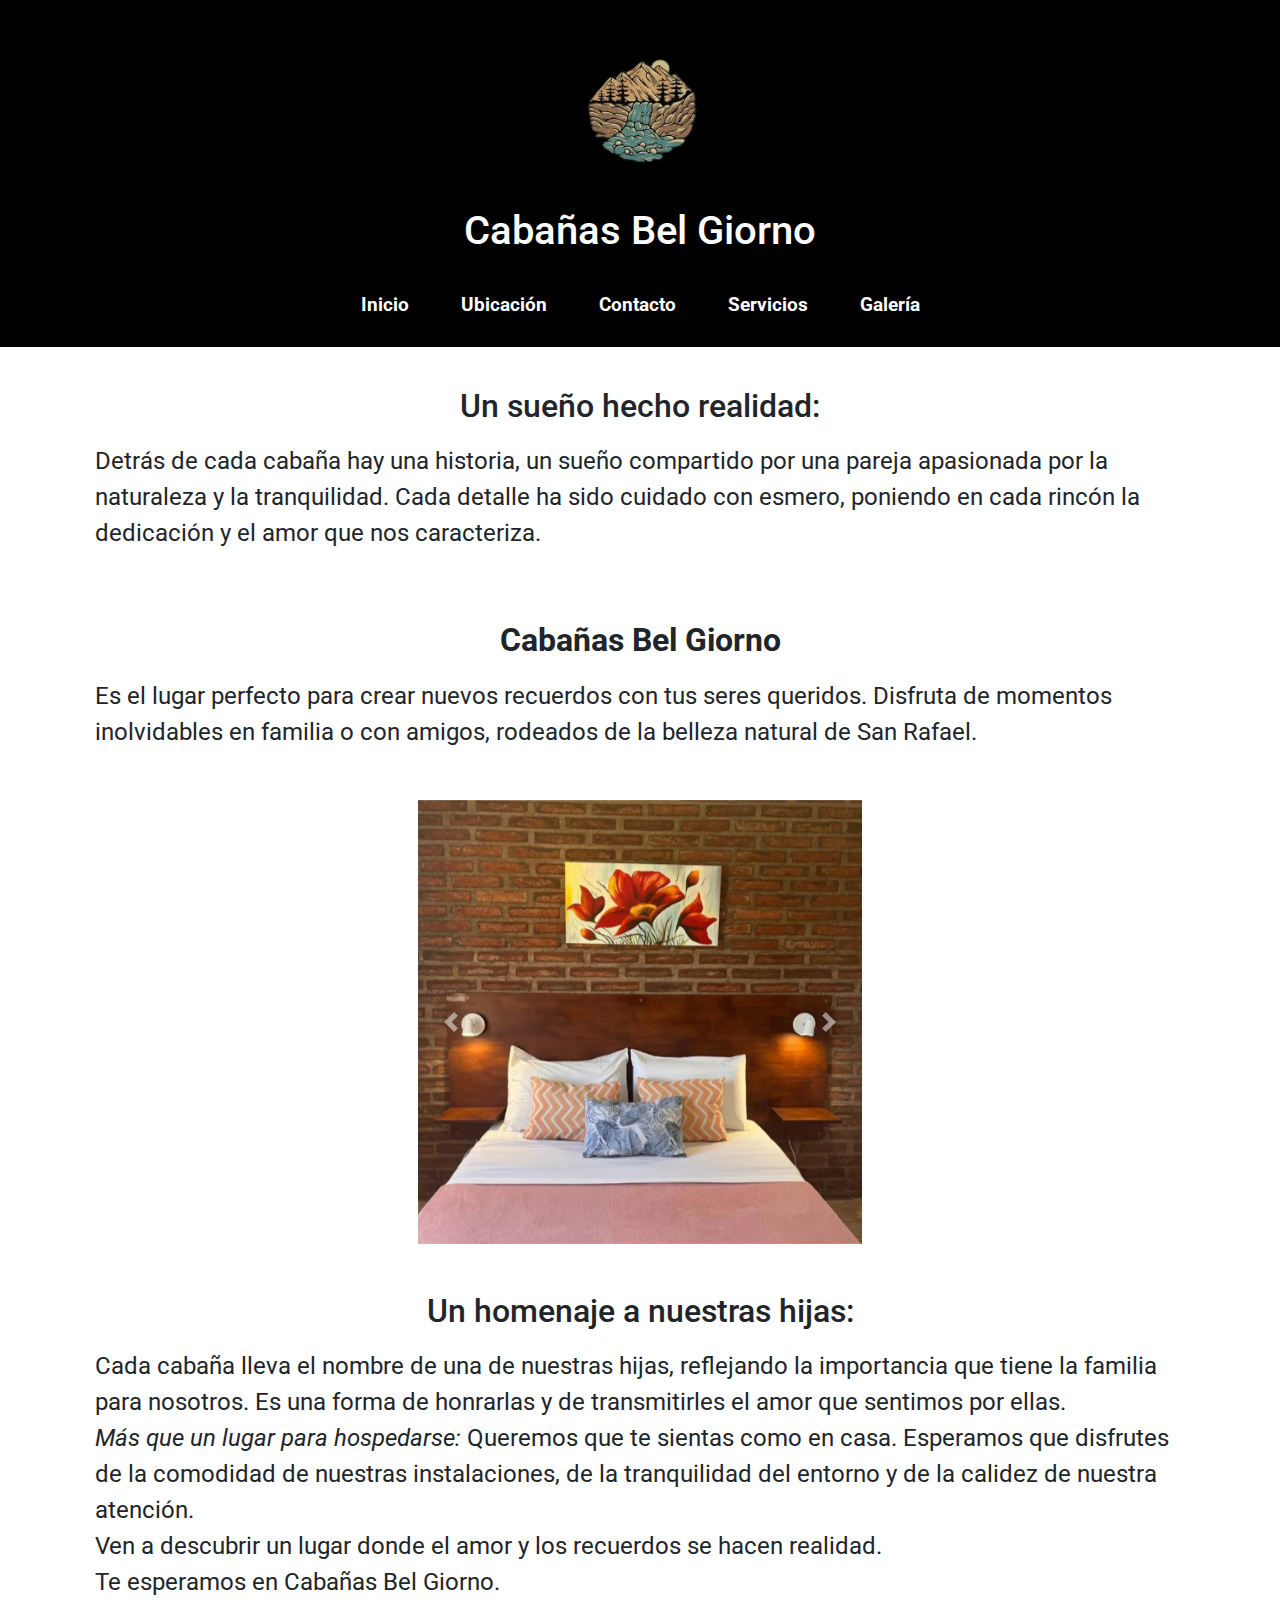
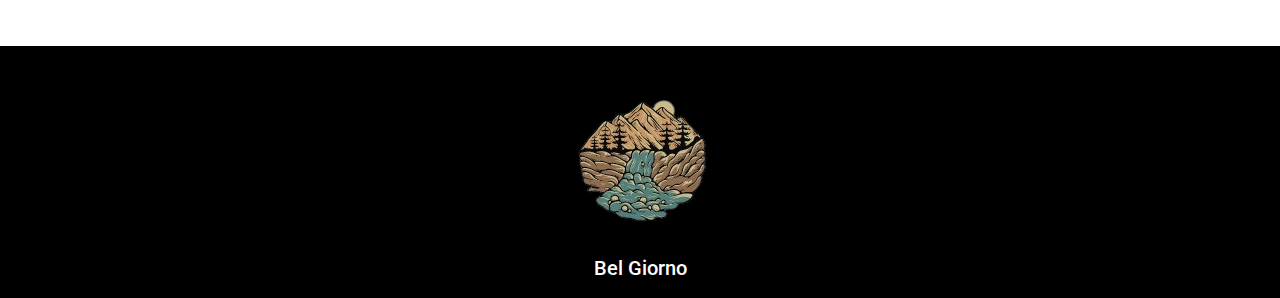
<file: index.html>
<!DOCTYPE html>
<html lang="es">

<head>
    <meta charset="UTF-8">
    <meta name="viewport" content="width=device-width, initial-scale=1.0">
    <link rel="preconnect" href="https://fonts.googleapis.com">
    <link rel="preconnect" href="https://fonts.gstatic.com" crossorigin>
    <link href="https://fonts.googleapis.com/css2?family=Roboto:wght@100;300;400;500;700;900&display=swap" rel="stylesheet">
    <link rel="stylesheet" href="https://stackpath.bootstrapcdn.com/bootstrap/4.5.2/css/bootstrap.min.css">
    <link rel="stylesheet" href="./css/style.css">
    <title>Cabañas Bel Giorno🗻</title>
</head>

<body>
    <header>
        <div class="container">
            <img src="images/logo.png" alt="logo cabañas Bel Giorno🗻" class="img-fluid">
            <h1>Cabañas Bel Giorno</h1>
            <nav>
                <ul class="nav justify-content-center">
                    <li class="nav-item">
                        <a class="nav-link" href="index.html">Inicio</a>
                    </li>
                    <li class="nav-item">
                        <a class="nav-link" href="./pages/ubicacion.html">Ubicación</a>
                    </li>
                    <li class="nav-item">
                        <a class="nav-link" href="./pages/contacto.html">Contacto</a>
                    </li>
                    <li class="nav-item">
                        <a class="nav-link" href="./pages/servicio.html">Servicios</a>
                    </li>
                    <li class="nav-item">
                        <a class="nav-link" href="./pages/galeria.html">Galería</a>
                    </li>
                </ul>
            </nav>
        </div>
    </header>

    <main class="container">
        <section>
            <h4 class="subtitulos">Un sueño hecho realidad:</h4>
            <p>
                Detrás de cada cabaña hay una historia, un sueño compartido por una pareja apasionada por la naturaleza y la tranquilidad. Cada detalle ha sido cuidado con esmero, poniendo en cada rincón la dedicación y el amor que nos caracteriza.
            </p>
        </section>
        <br>
        <section>
            <h4><strong>Cabañas Bel Giorno</strong></h4>
            <p>
                Es el lugar perfecto para crear nuevos recuerdos con tus seres queridos. Disfruta de momentos inolvidables en familia o con amigos, rodeados de la belleza natural de San Rafael.
            </p>
        </section>
        <br>
        <section class="mb-5">
            <div id="carouselExampleAutoplaying" class="carousel slide" data-ride="carousel">
                <div class="carousel-inner">
                    <div class="carousel-item active">
                        <img src="images/image-1.jpg" class="d-block w-100" alt="Cama">
                    </div>
                    <div class="carousel-item">
                        <img src="images/image-2.jpg" class="d-block w-100" alt="Pileta">
                    </div>
                    <div class="carousel-item">
                        <img src="images/image-3.jpg" class="d-block w-100" alt="Entrada de cabaña">
                    </div>
                    <div class="carousel-item">
                        <img src="images/image-4.jpg" class="d-block w-100" alt="Cama dos">
                    </div>
                </div>
                <a class="carousel-control-prev" href="#carouselExampleAutoplaying" role="button" data-slide="prev">
                    <span class="carousel-control-prev-icon" aria-hidden="true"></span>
                    <span class="sr-only">Anterior</span>
                </a>
                <a class="carousel-control-next" href="#carouselExampleAutoplaying" role="button" data-slide="next">
                    <span class="carousel-control-next-icon" aria-hidden="true"></span>
                    <span class="sr-only">Siguiente</span>
                </a>
            </div>
         
           
        </section>

        <h4>Un homenaje a nuestras hijas:</h4>
        <p>
            Cada cabaña lleva el nombre de una de nuestras hijas, reflejando la importancia que tiene la familia para nosotros. Es una forma de honrarlas y de transmitirles el amor que sentimos por ellas.
            <br>
            <em>Más que un lugar para hospedarse:</em> Queremos que te sientas como en casa. Esperamos que disfrutes de la comodidad de nuestras instalaciones, de la tranquilidad del entorno y de la calidez de nuestra atención.
            <br>
            Ven a descubrir un lugar donde el amor y los recuerdos se hacen realidad.
            <br>
            Te esperamos en Cabañas Bel Giorno.
        </p>
    </main>

    <footer>
        <div class="container-footer">
            <img src="images/logo.png" alt="logo footer" class="img-fluid">
            <h5>Bel Giorno</h5>
        </div>
    </footer>

    <script src="https://code.jquery.com/jquery-3.5.1.slim.min.js"></script>
    <script src="https://cdn.jsdelivr.net/npm/@popperjs/core@2.9.2/dist/umd/popper.min.js"></script>
    <script src="https://stackpath.bootstrapcdn.com/bootstrap/4.5.2/js/bootstrap.min.js"></script>
    
</body>

</html>
</file>
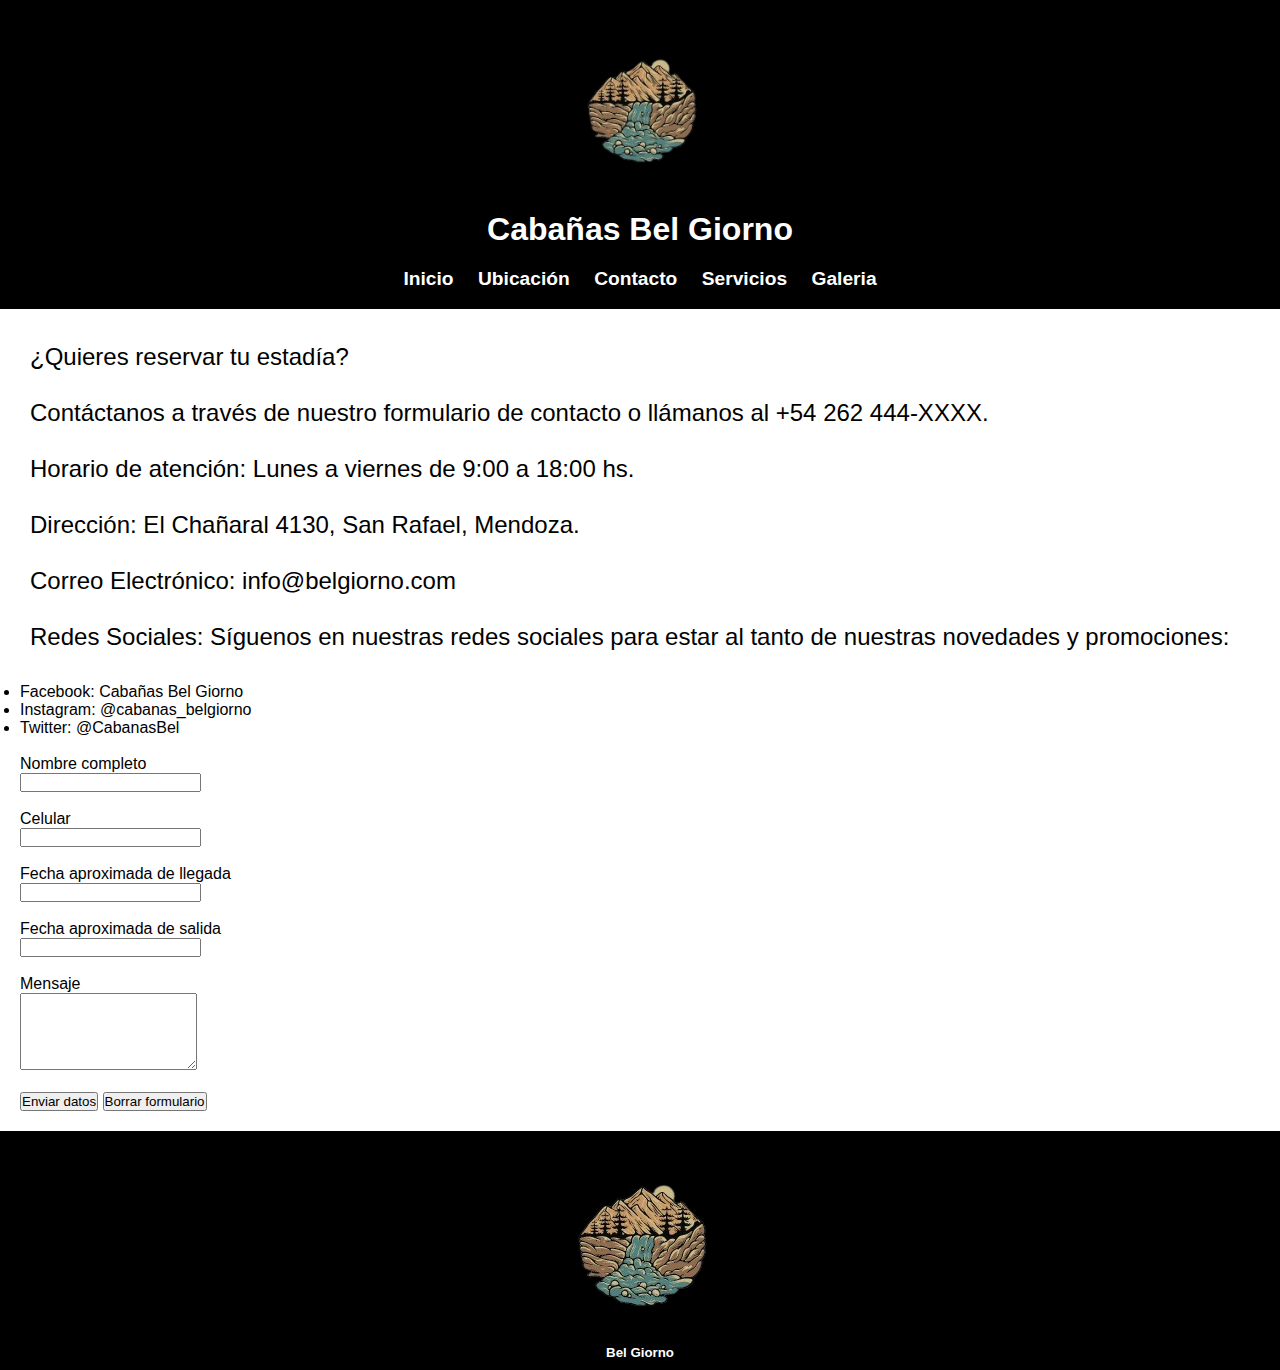
<file: pages/contacto.html>
<!DOCTYPE html>
    <html lang="en">

    <head>
      <meta charset="UTF-8">
      <meta name="viewport" content="width=device-width, initial-scale=1.0">
      <link rel="stylesheet" href="../css/style.css">
      <title>Cabanasbelgiorno</title>
    </head>

    <body>
      <header>
        <div><img src="../images/logo.png" alt="logo cabañas bel Giorno"></div>
        <h1>Cabañas Bel Giorno</h1>
        <nav>
          <ul>
            <li>
              <a href="../index.html">Inicio</a>
            </li>
            <li>
              <a href="ubicacion.html">Ubicación</a>
            </li>
            <li>
              <a href="contacto.html">Contacto</a>
            </li>
            <li>
              <a href="servicio.html">Servicios</a>
            </li>
            <li>
              <a href="galeria.html">Galeria</a>
            </li>
          </ul>
        </nav>
      </header>

      <main>
        <section class="contacto">
          <div class="informacion-contacto">
            <p>¿Quieres reservar tu estadía?</p>
            <p>Contáctanos a través de nuestro formulario de contacto o llámanos al +54 262 444-XXXX.</p>
            <p>Horario de atención: Lunes a viernes de 9:00 a 18:00 hs.</p>
            <p>Dirección: El Chañaral 4130, San Rafael, Mendoza.</p>
            <p>Correo Electrónico: info@belgiorno.com</p>
            <p>Redes Sociales: Síguenos en nuestras redes sociales para estar al tanto de nuestras novedades y
              promociones:</p>
            <ul>
              <br>
              <li>Facebook: Cabañas Bel Giorno</li>
              <li>Instagram: @cabanas_belgiorno</li>
              <li>Twitter: @CabanasBel</li>
            </ul>
            <br>
          </div>

          <div class="formulario">
            <form action="#">
              <label for="name">Nombre completo</label>
              <br>
              <input type="text" name="name">
              <br>
              <br>
              <label for="cel">Celular</label>
              <br>
              <input type="text" name="cel">
              <br>
              <br>
              <label for="llegada">Fecha aproximada de llegada</label>
              <br>
              <input type="text" name="llegada">
              <br>
              <br>
              <label for="salida">Fecha aproximada de salida</label>
              <br>
              <input type="text" name="salida">
              <br>
              <br>
              <label for="mensaje">Mensaje</label>
              <br>
              <textarea name="mensaje" id="" rows="5"></textarea>
              <br>
              <br>
              <input type="submit" value="Enviar datos">
              <input type="reset" value="Borrar formulario">
            </form>
          </div>
        </section>
      </main>

      <footer>
        <div>
          <div>
            <img src="../images/logo.png" alt="logo footer">
          </div>
          <h5>Bel Giorno</h5>
        </div>
      </footer>
    </body>

    </html>
</file>
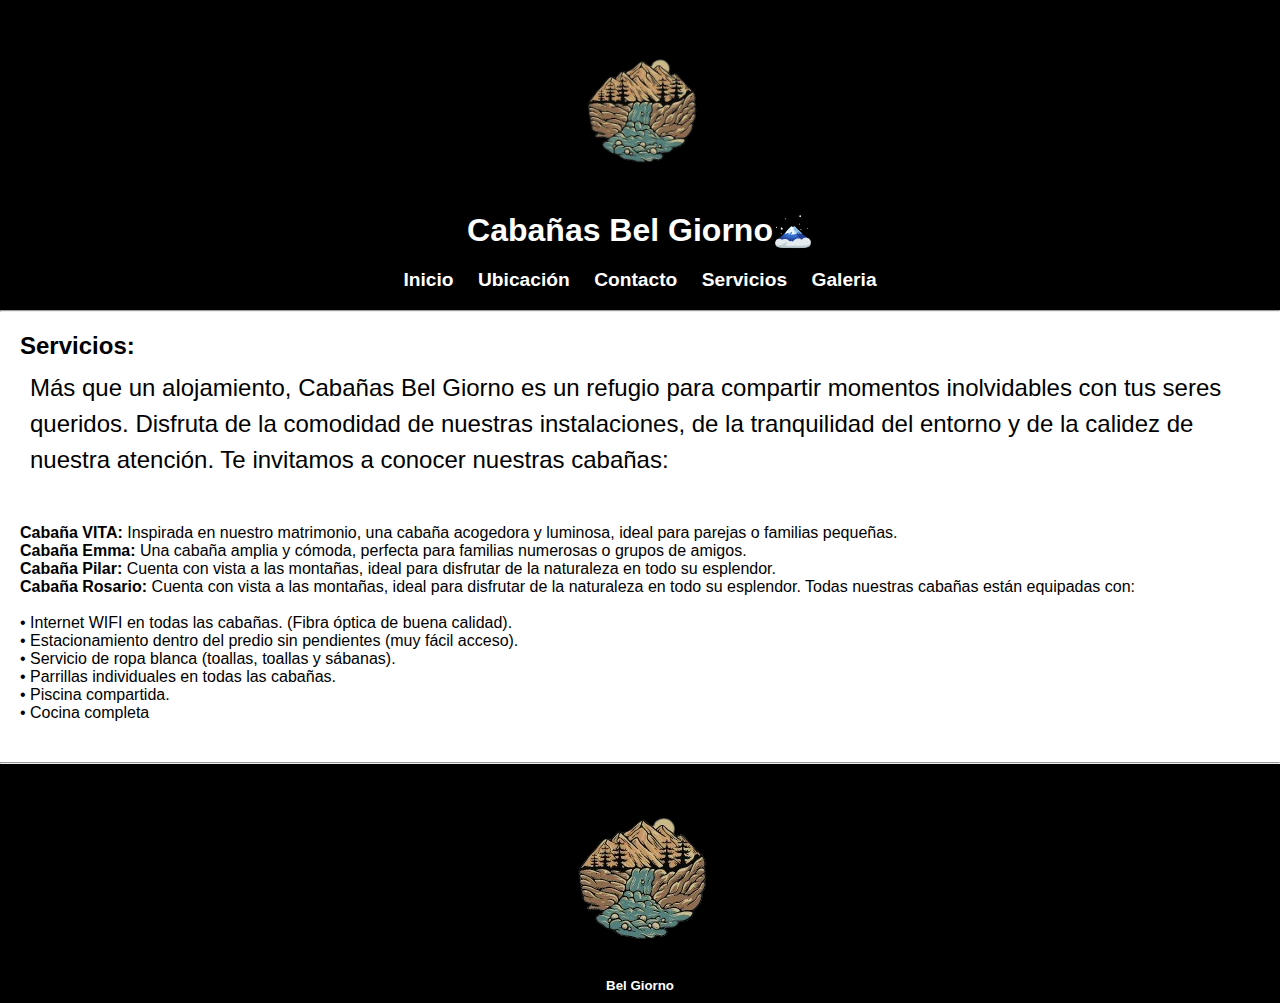
<file: pages/servicio.html>
<!DOCTYPE html>
<html lang="en">

<head>
    <meta charset="UTF-8">
    <meta name="viewport" content="width=device-width, initial-scale=1.0">
    <!--CSS- vinculo a la hoja de estilo-->
    <link rel="stylesheet" href="../css/style.css">

    <title>Cabanasbelgiorno🗻</title>
</head>

<body>
    <header>
        <div><img src="../images/logo.png" alt="logo cabañas bel Giorno🗻"></div>

        <h1>Cabañas Bel Giorno🗻</h1>
        <nav>
            <ul>
                <li>
                    <a href="../index.html">Inicio</a>
                </li>
                <li>
                    <a href="ubicacion.html">Ubicación</a>
                </li>
                <li>
                    <a href="contacto.html">Contacto</a>
                </li>
                <li>
                    <a href="servicio.html">Servicios</a>
                </li>
                <li>
                    <a href="galeria.html">Galeria</a>
                </li>
            </ul>
        </nav>
    </header>
    <hr>
    <main>
        <h2 class="subtitulos">Servicios:</h2>
        <p>
            Más que un alojamiento, Cabañas Bel Giorno es un refugio para compartir momentos inolvidables con tus seres
            queridos. Disfruta de la comodidad de nuestras instalaciones, de la tranquilidad del entorno y de la calidez
            de nuestra atención.

            Te invitamos a conocer nuestras cabañas:
            <br>
            <br>

            <section class="detalle">

                <strong>Cabaña VITA:</strong>
                Inspirada en nuestro matrimonio, una cabaña acogedora y luminosa, ideal para parejas o familias
                pequeñas.
                <br>
                <strong>Cabaña Emma:</strong>
                Una cabaña amplia y cómoda, perfecta para familias numerosas o grupos de amigos.
                <br>
                <strong>Cabaña Pilar:</strong>
                Cuenta con vista a las montañas, ideal para disfrutar de la naturaleza en todo su esplendor.
                <br>
                <strong>Cabaña Rosario:</strong>
                Cuenta con vista a las montañas, ideal para disfrutar de la naturaleza en todo su esplendor.


                Todas nuestras cabañas están equipadas con:
                <br>
                <br>
                • Internet WIFI en todas las cabañas. (Fibra óptica de buena calidad).
                <br>
                • Estacionamiento dentro del predio sin pendientes (muy fácil acceso).
                <br>
                • Servicio de ropa blanca (toallas, toallas y sábanas).
                <br>
                • Parrillas individuales en todas las cabañas.
                <br>
                • Piscina compartida.
                <br>
                • Cocina completa
                <br>
        </p>
        </section>

    </main>
    <hr>
    <footer>
        <div>
            <div>
                <img src="../images/logo.png" alt="logo footer">
            </div>
            <h5>Bel Giorno</h5>
    </footer>


</body>

</html>
</file>
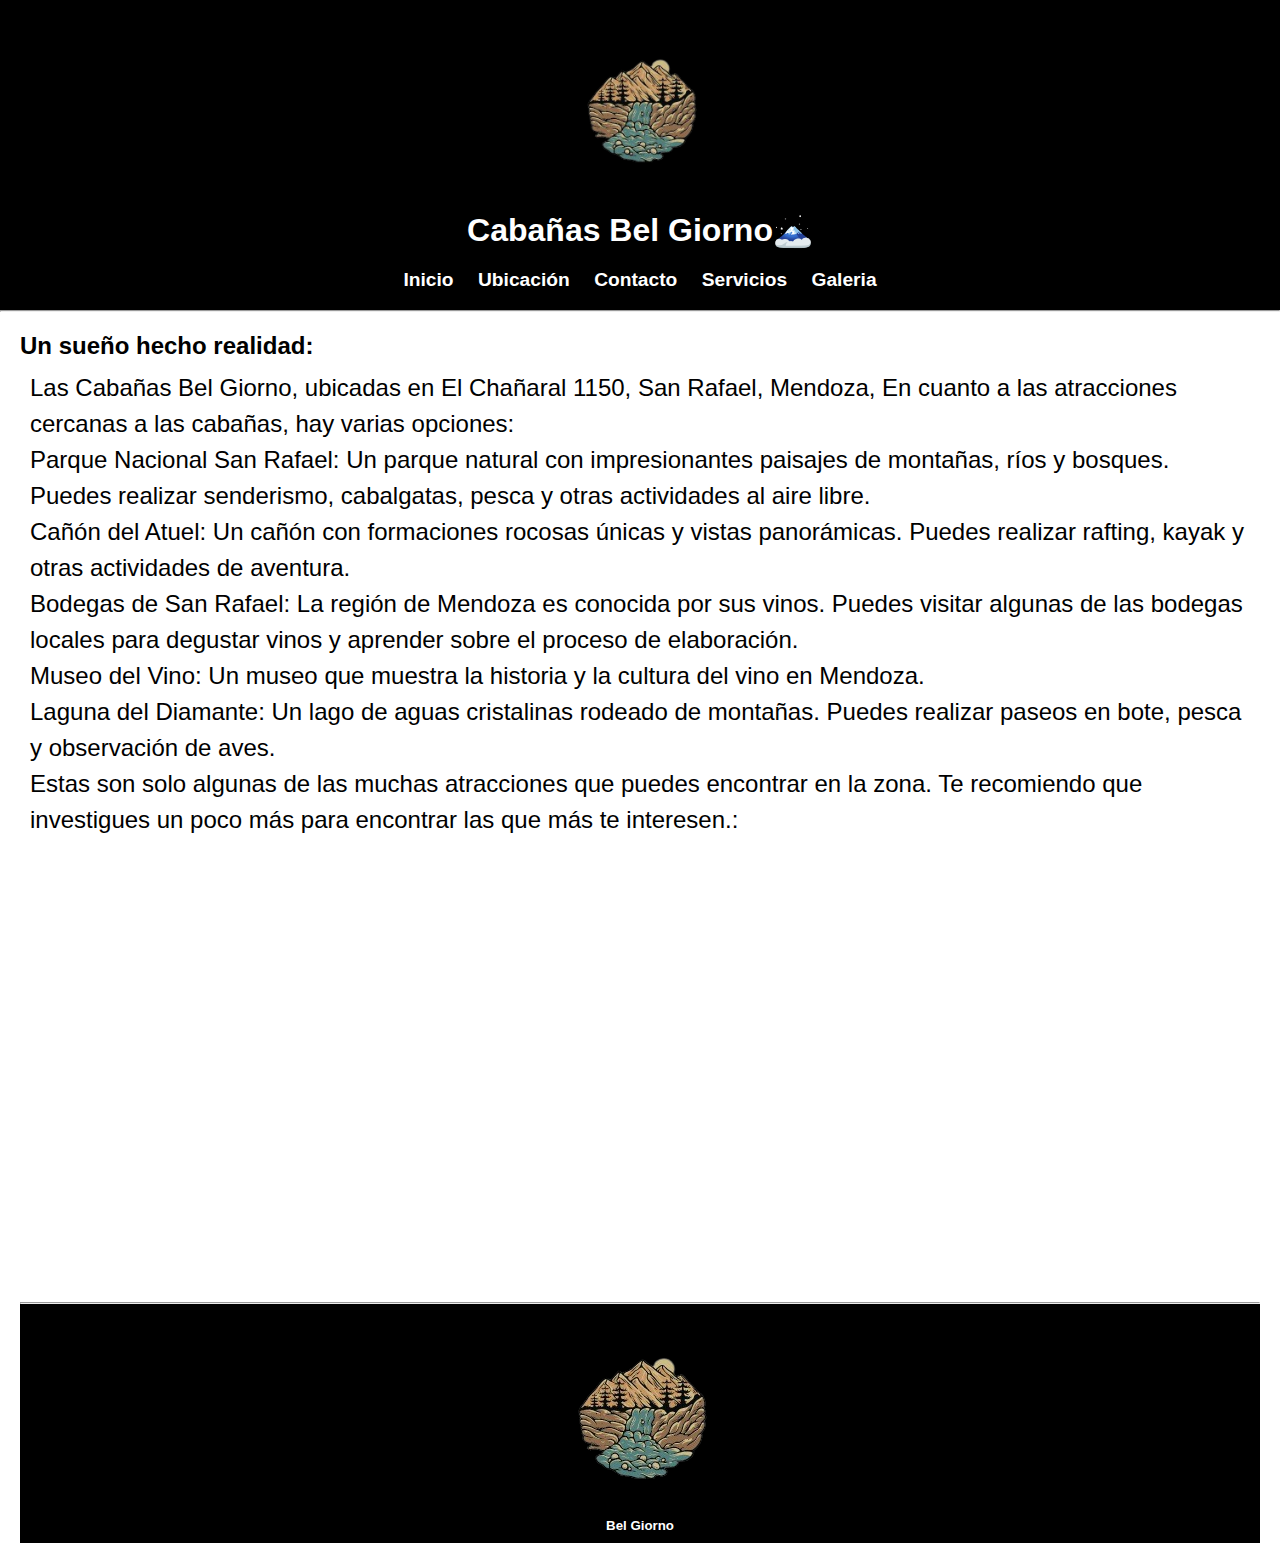
<file: pages/ubicacion.html>
<!DOCTYPE html>
<html lang="en">

<head>
    <meta charset="UTF-8">
    <meta name="viewport" content="width=device-width, initial-scale=1.0">
    <!--CSS- vinculo a la hoja de estilo-->
    <link rel="stylesheet" href="../css/style.css">

    <title>Cabanasbelgiorno🗻</title>
</head>

<body>
    <header>
        <div><img src="../images/logo.png" alt="logo cabañas bel Giorno🗻"></div>

        <h1>Cabañas Bel Giorno🗻</h1>
        <nav>
            <ul>
                <li>
                    <a href="../index.html">Inicio</a>
                </li>
                <li>
                    <a href="ubicacion.html">Ubicación</a>
                </li>
                <li>
                    <a href="contacto.html">Contacto</a>
                </li>
                <li>
                    <a href="servicio.html">Servicios</a>
                </li>
                <li>
                    <a href="galeria.html">Galeria</a>
                </li>
            </ul>
        </nav>
    </header>
    <hr>
    <main>
        <h2 class="subtitulos">Un sueño hecho realidad:</h2>
        <p>

            Las Cabañas Bel Giorno, ubicadas en El Chañaral 1150, San Rafael, Mendoza,
            En cuanto a las atracciones cercanas a las cabañas, hay varias opciones:
            <br>
            Parque Nacional San Rafael: Un parque natural con impresionantes paisajes de montañas, ríos y bosques.
            Puedes realizar senderismo, cabalgatas, pesca y otras actividades al aire libre.
            <br>
            Cañón del Atuel: Un cañón con formaciones rocosas únicas y vistas panorámicas. Puedes realizar rafting,
            kayak y otras actividades de aventura.
            <br>
            Bodegas de San Rafael: La región de Mendoza es conocida por sus vinos. Puedes visitar algunas de las bodegas
            locales para degustar vinos y aprender sobre el proceso de elaboración.
            <br>
            Museo del Vino: Un museo que muestra la historia y la cultura del vino en Mendoza.
            <br>
            Laguna del Diamante: Un lago de aguas cristalinas rodeado de montañas. Puedes realizar paseos en bote, pesca
            y observación de aves.
            <br>
            Estas son solo algunas de las muchas atracciones que puedes encontrar en la zona. Te recomiendo que
            investigues un poco más para encontrar las que más te interesen.:</section>
            <br>

        </p>

        <section class="section-mapa">
            <div>
                <iframe
                    src="https://www.google.com/maps/embed?pb=!1m18!1m12!1m3!1d3285.057817920236!2d-68.35243402452608!3d-34.57740355610856!2m3!1f0!2f0!3f0!3m2!1i1024!2i768!4f13.1!3m3!1m2!1s0x96790954d63243f1%3A0x15dbb4b87a84ff72!2sCaba%C3%B1as%20Bel%20Giorno%20San%20Rafael!5e0!3m2!1ses-419!2sar!4v1720571923080!5m2!1ses-419!2sar"
                    width="600" height="450" style="border:0;" allowfullscreen="" loading="lazy"
                    referrerpolicy="no-referrer-when-downgrade"></iframe>
            </div>
        </section>

        <hr>
        <footer>
            <div>
                <img src="../images/logo.png" alt="logo footer">
            </div>
            <h5>Bel Giorno</h5>
        </footer>


</body>

</html>
</file>
<file: css/style.css>
*{
  padding: 0;
  margin: 0;
  box-sizing: border-box;
}

/* Fuente de Google */
body {
  font-family: "Roboto", sans-serif;
}

/* Encabezado */
header {
  background-color: black;
  text-align: center;
  padding: 9px;
}

header img {
  width: 180px;
  padding: 5px;
  margin-top: 8px;
}

header h1 {
  color: white;
  padding: 10px;
}

header nav ul {
  list-style: none;
  padding: 10;
  margin: 0;
}

header nav ul li {
  margin: 10px;
  display: inline-block;
}

header nav ul li a {
  color: #ffffff;
  font-size: 1.2em;
  font-weight: bold;
  text-decoration: none;
}
/*pseudoclases*/
header nav ul li a:hover {
  text-decoration: underline;
  color: #7abce1;
}
/* títulos h3 */
h3 {
  text-align: center;
  font-size: 1.0em;
  margin-top: 20px;
}
/* títulos h4 */
h4 {
  text-align: center;
  font-size: 2.0em;
  margin-top: 20px;
}
/* Secciones principales */

main {
  background-color: #fffffff0;
  padding: 20px;
  width: 100%;
  margin: 5;
}
section {
  background-color: #fffffff0;
  margin-bottom: 0px;
  width: 100%;
  padding: 0;
}
p {
  font-size: 1.5em;
  line-height: 1.5;
  padding: 10px;
}

/* Ajuste del tamaño del carrusel */
.carousel-inner img {
  width: 100%; 
  height: auto; 
  margin: 0 auto; 
}

/* Ajuste del contenedor del carrusel */
.carousel {
  max-width: 40%; 
  margin: 0 auto; 
}

/* Pie de página */
footer {
  background-color: black;
  text-align: center;
  padding: 10px;
  color: white;
}
</file>
